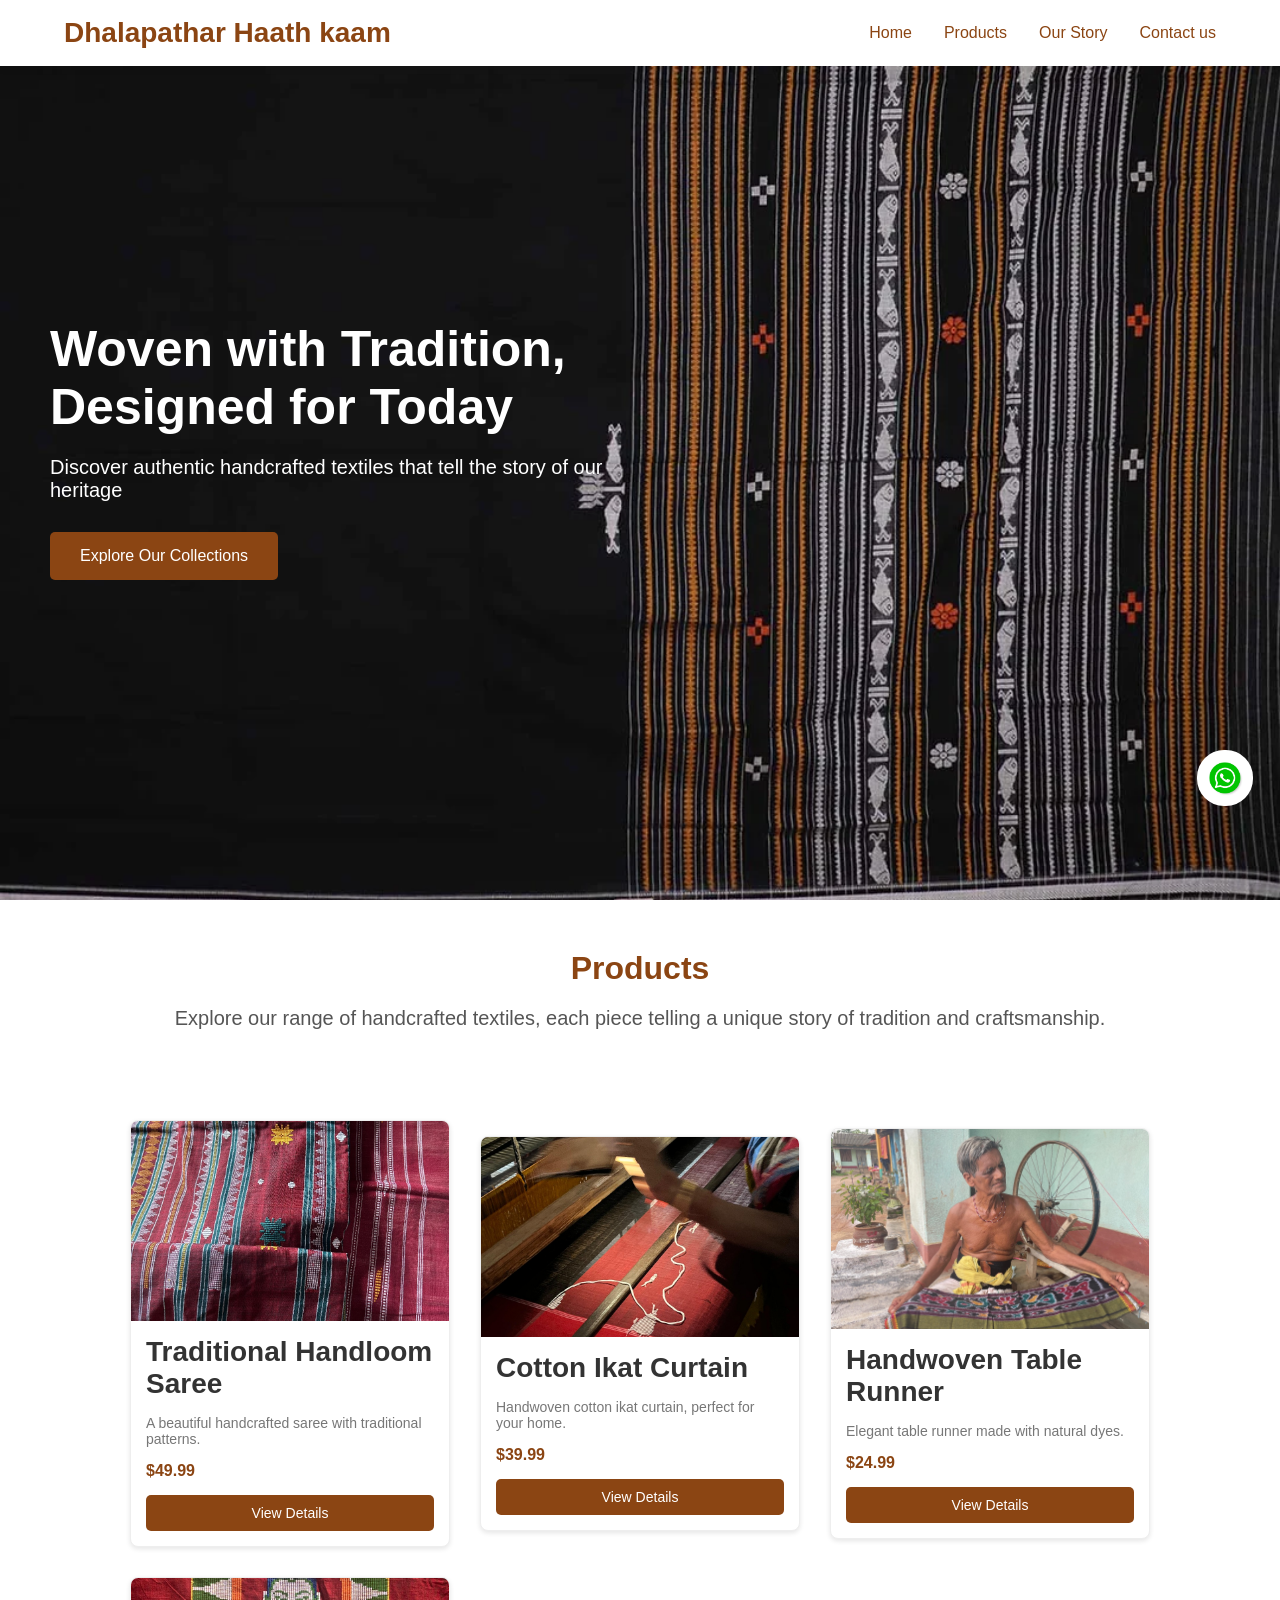
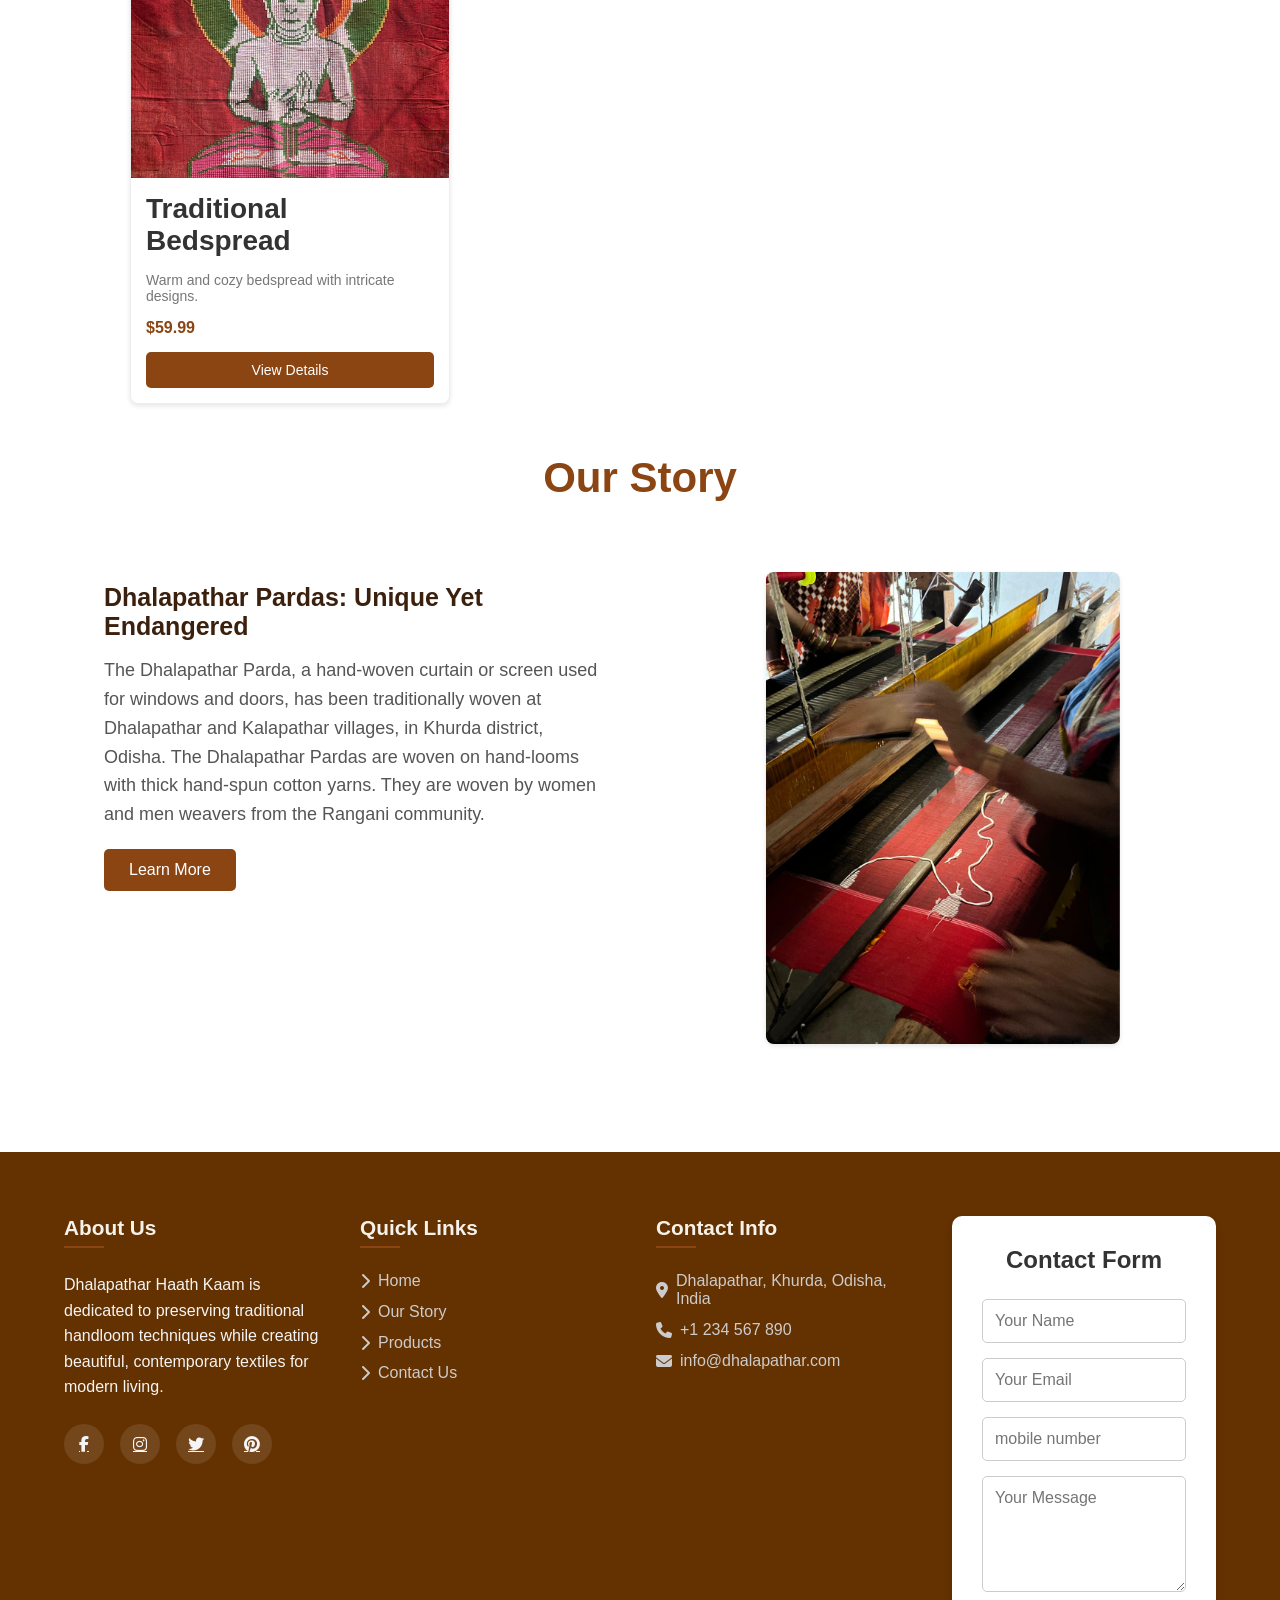
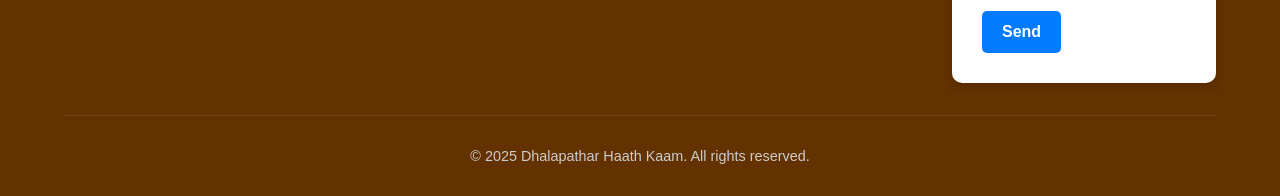
<file: index.html>
<!DOCTYPE html>
<html lang="en">
  <head>
    <meta charset="UTF-8" />
    <meta name="viewport" content="width=device-width, initial-scale=1.0" />
    <title>web</title>
    <link
    rel="stylesheet"
    href="https://cdnjs.cloudflare.com/ajax/libs/font-awesome/6.4.0/css/all.min.css"/>
    
    <link rel="stylesheet" href="style.css" />
  </head>
  
  <body>
    <nav>
      <div class="container nav-container">
        <div class="logo">Dhalapathar Haath kaam</div>
        <div class="hamburger" id="hamburger">
          <i class="fas fa-bars"></i>
        </div>
        <ul class="nav-menu" id="nav-menu">
          <li><a href="#home">Home</a></li>
          <li><a href="#products">Products</a></li>
          <li><a href="#our-story">Our Story</a></li>
          <li><a href="#contact">Contact us</a></li>
        </ul>
      </div>
    </nav>
    <div class="hero" id="home">
      <h1 class="hero-title">Woven with Tradition, Designed for Today</h1>
      <p class="hero-subtitle">
        Discover authentic handcrafted textiles that tell the story of our
        heritage
      </p>
      <a href="#" class="hero-button">Explore Our Collections</a>
    </div>
    <section class="products" id="products">
  <div class="container">
    <h2 id="product-section-title">Products</h2>
    <p id="product-section-description">
      Explore our range of handcrafted textiles, each piece telling a unique
      story of tradition and craftsmanship.
    </p>
  </div>
  <div id="product-container" class="product-grid">
    <!-- Products will be inserted here by JavaScript -->
    <p style="text-align: center; padding: 50px;">Loading products...</p>
  </div>
</section>
    <section class="our-story" id="our-story"> 
      <div class="container" >
        <div class="story-title">
          <h2>Our Story</h2>
        </div>
        <div class="story-content">
          <div class="text-content">
            <h2>Dhalapathar Pardas: Unique Yet Endangered</h2>
            <p class="subheading">The Dhalapathar Parda, a hand-woven curtain or screen used for windows and doors, has been traditionally woven at Dhalapathar and Kalapathar villages, in Khurda district, Odisha. 
              The Dhalapathar Pardas are woven on hand-looms with thick hand-spun cotton yarns. They are woven by women and men weavers from the Rangani community.</p>
              
              
              
              <a href="#" class="cta-button">Learn More</a>
            </div>
            
            <div class="visual-content">
              <img src="handloom images/002.jpeg" alt="Hand-loom weaving" class="slide active">
              <img src="handloom images/003.jpeg" alt="Colorful threads" class="slide">
              <img src="handloom images/004.jpeg" alt="Finished parda" class="slide">
            </div>
            
          </div>
        </div>
      </div>
    </div>
  </section>
    <footer id="contact">
      <div class="container">
        <div class="footer-content">
          <div class="footer-column">
            <h3>About Us</h3>
            <p>Dhalapathar Haath Kaam is dedicated to preserving traditional handloom techniques while creating beautiful, contemporary textiles for modern living.</p>
            <div class="social-links">
              <a href="#"><i class="fab fa-facebook-f"></i></a>
              <a href="#"><i class="fab fa-instagram"></i></a>
              <a href="#"><i class="fab fa-twitter"></i></a>
              <a href="#"><i class="fab fa-pinterest"></i></a>
            </div>
          </div>
          <div class="footer-column">
            <h3>Quick Links</h3>
            <ul class="footer-links">
              <li><a href="#home"><i class="fas fa-chevron-right"></i> Home</a></li>
              <li><a href="#our-story"><i class="fas fa-chevron-right"></i> Our Story</a></li>
              <li><a href="#products"><i class="fas fa-chevron-right"></i> Products</a></li>
              <li><a href="#contact"><i class="fas fa-chevron-right"></i> Contact Us</a></li>
            </ul>
          </div>
          <div class="footer-column">
            <h3>Contact Info</h3>
            <ul class="footer-links">
              <li><a href="#"><i class="fas fa-map-marker-alt"></i> Dhalapathar, Khurda, Odisha, India</a></li>
              <li><a href="tel:+1234567890"><i class="fas fa-phone"></i> +1 234 567 890</a></li>
              <li><a href="mailto:info@dhalapathar.com"><i class="fas fa-envelope"></i> info@dhalapathar.com</a></li>
            </ul>
          </div>
          <div class="forms">
            <form action="https://formspree.io/f/xnngwdyr" method="POST">
              <h1>Contact Form</h1>
              <input type="text" placeholder="Your Name" name="Name" />
              <input type="email" placeholder="Your Email" name="Email"/>
              <input type="number" placeholder="mobile number " name="mobile number"/>
              <textarea placeholder="Your Message" name="Message" rows="5" cols="50"></textarea>
              <button type="submit">Send</button>
            </form>
          </div>
          
          
        </div>
            <div class="footer-bottom">
              <p>&copy; 2025 Dhalapathar Haath Kaam. All rights reserved.</p>
            </div>
          </div>
        </footer>
        <div class="back-to-top" id="backToTop">
          <i class="fas fa-chevron-up"></i>
        </div>
        <div class="whatsapp">
          <a href="https://wa.me/918457978866" target="_blank">
            <img src="handloom images/whatsapp png.jpg" alt="whatsapp_logo" class="whatsapp-logo"/>
          </a>
        </div>
      </body>
      <script src="script.js"></script>
      </html>
</file>
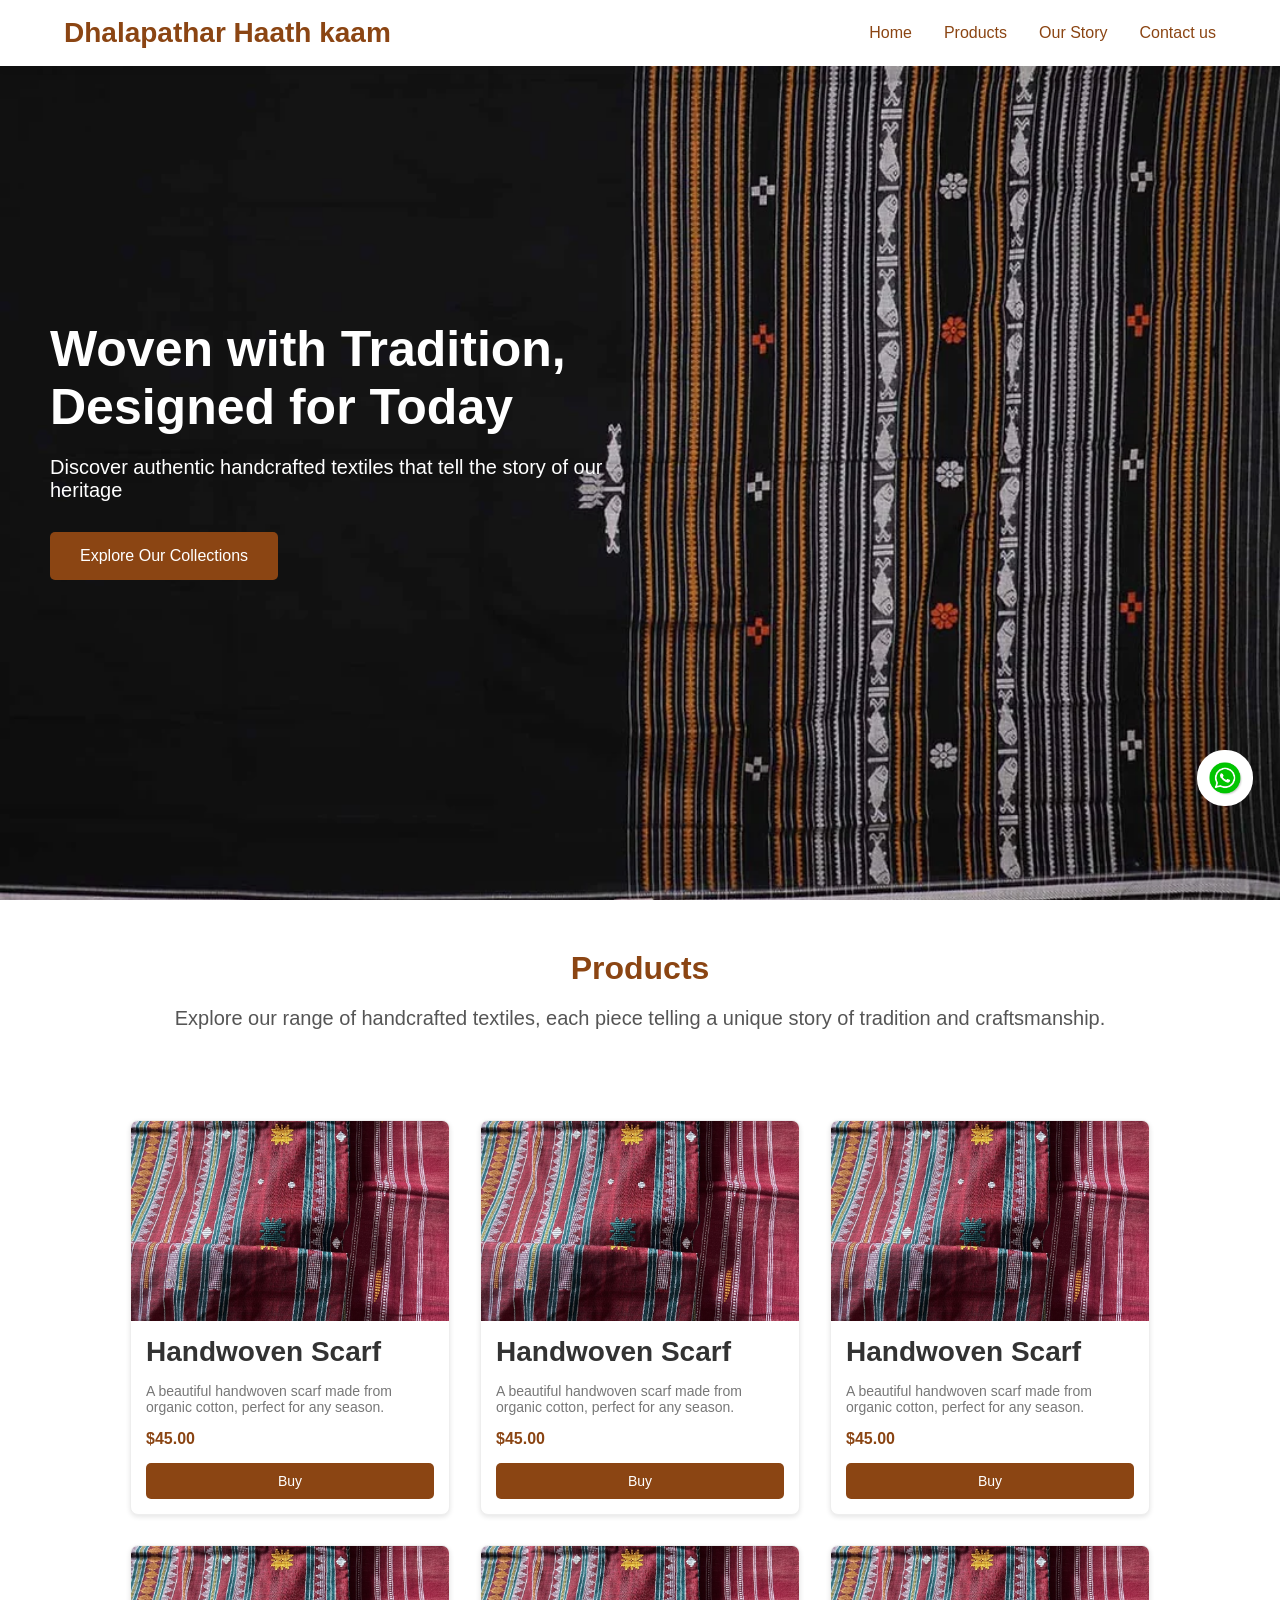
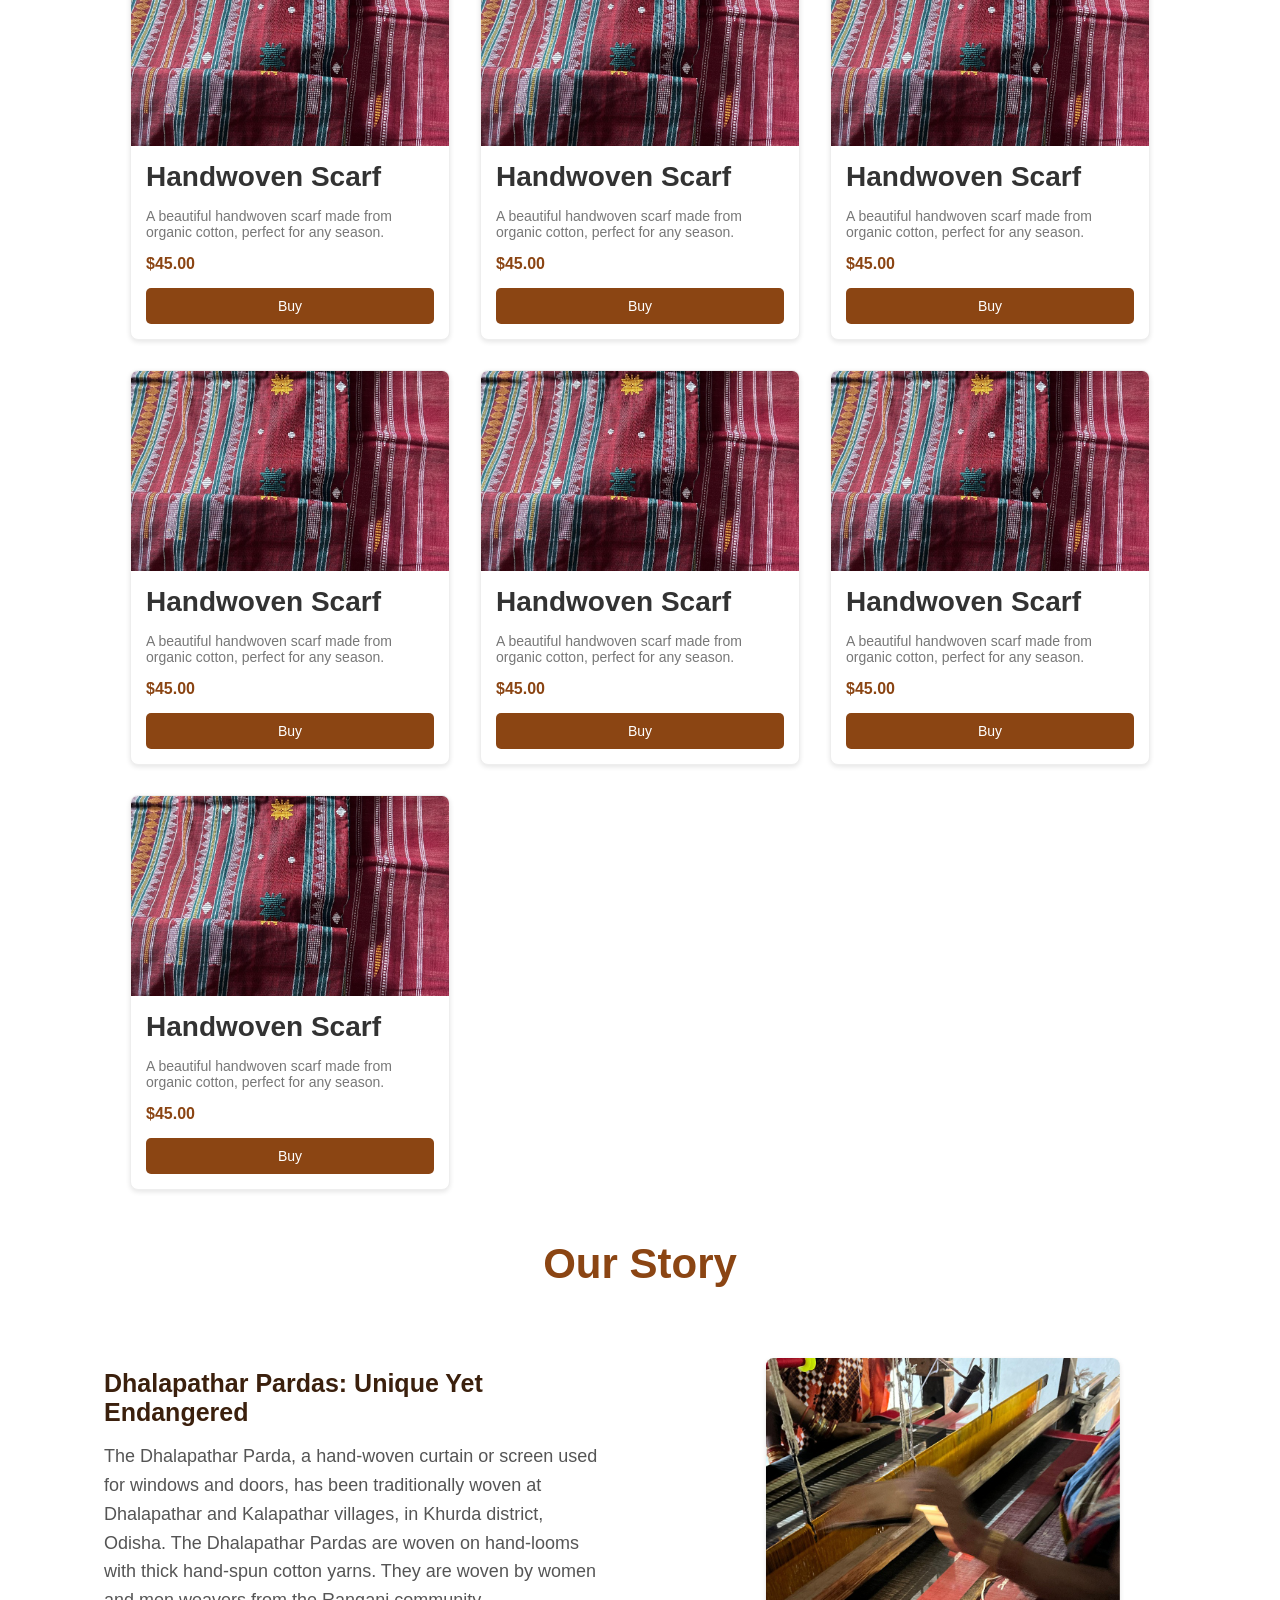
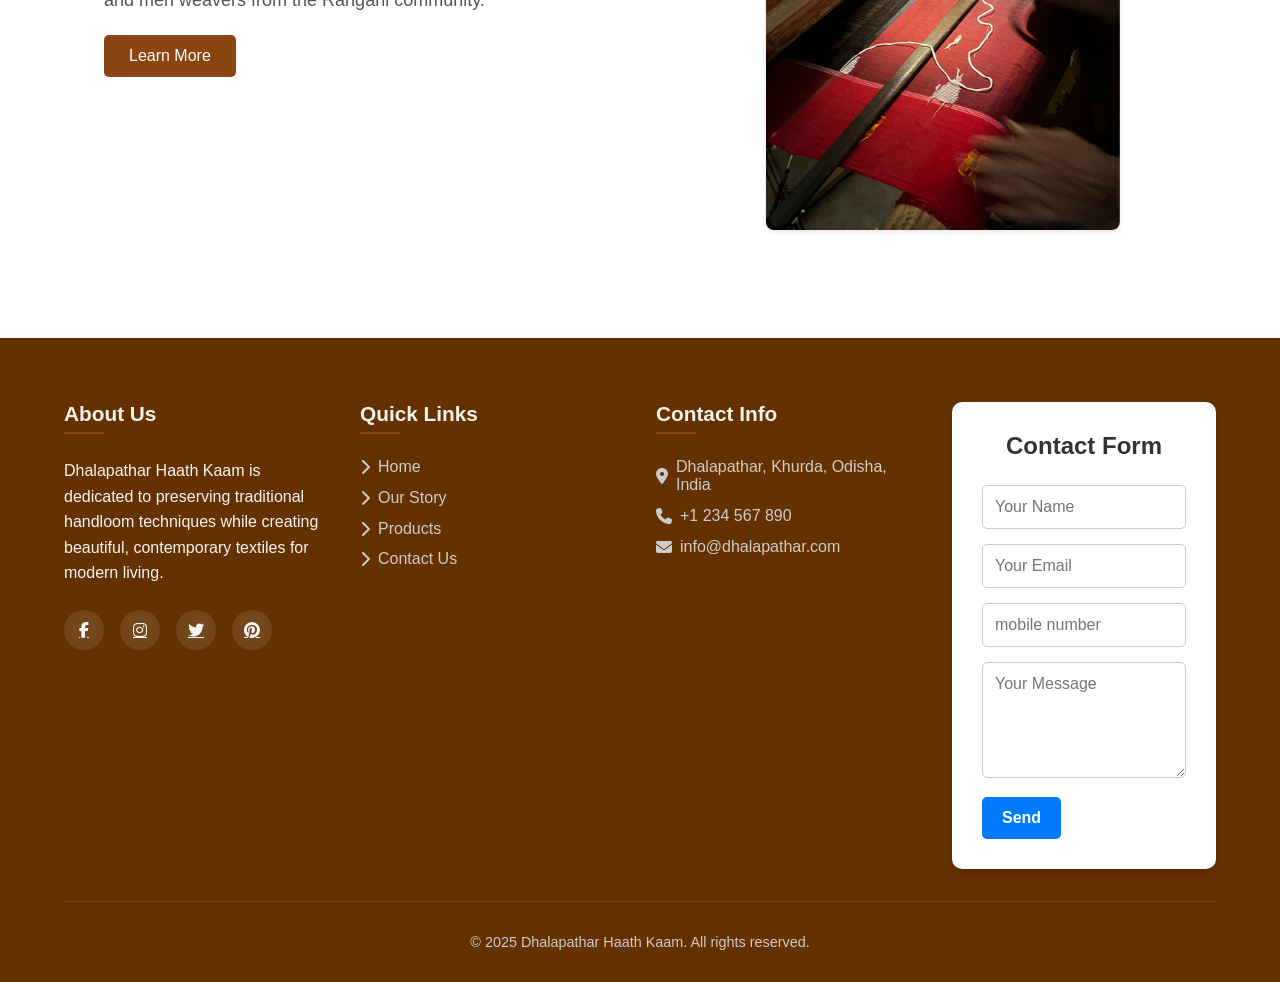
<file: main.html>
<!DOCTYPE html>
<html lang="en">
  <head>
    <meta charset="UTF-8" />
    <meta name="viewport" content="width=device-width, initial-scale=1.0" />
    <title>web</title>
    <link
    rel="stylesheet"
    href="https://cdnjs.cloudflare.com/ajax/libs/font-awesome/6.4.0/css/all.min.css"/>
    
    <link rel="stylesheet" href="style.css" />
  </head>
  
  <body>
    <nav>
      <div class="container nav-container">
        <div class="logo">Dhalapathar Haath kaam</div>
        <div class="hamburger" id="hamburger">
          <i class="fas fa-bars"></i>
        </div>
        <ul class="nav-menu" id="nav-menu">
          <li><a href="#home">Home</a></li>
          <li><a href="#products">Products</a></li>
          <li><a href="#our-story">Our Story</a></li>
          <li><a href="#contact">Contact us</a></li>
        </ul>
      </div>
    </nav>
    <div class="hero" id="home">
      <h1 class="hero-title">Woven with Tradition, Designed for Today</h1>
      <p class="hero-subtitle">
        Discover authentic handcrafted textiles that tell the story of our
        heritage
      </p>
      <a href="#" class="hero-button">Explore Our Collections</a>
    </div>
    <section class="products" id="products">
      <div class="container">
        <h2 id="product-section-title"> Products</h2>
        <p id="product-section-description">
          Explore our range of handcrafted textiles, each piece telling a unique
          story of tradition and craftsmanship.
        </p>
      </div>
      <div class="product-grid">
        <div class="product-card">
          <img
          src="handloom images/001.jpeg"
            alt="-image-"
            class="product-image"
            />
            <h3 class="product-title">Handwoven Scarf</h3>
            <p class="product-description">
              A beautiful handwoven scarf made from organic cotton, perfect for
            any season.
          </p>
          <p class="product-price">$45.00</p>
          <button class="product-button">Buy</button>
        </div>
        
        <div class="product-card">
          <img
          src="handloom images/001.jpeg"
            alt="-image-"
            class="product-image"
            />
            <h3 class="product-title">Handwoven Scarf</h3>
            <p class="product-description">
              A beautiful handwoven scarf made from organic cotton, perfect for
              any season.
            </p>
            <p class="product-price">$45.00</p>
            <button class="product-button">Buy</button>
        </div>
        <div class="product-card">
          <img
          src="handloom images/001.jpeg"
          alt="-image-"
          class="product-image"/>
          <h3 class="product-title">Handwoven Scarf</h3>
          <p class="product-description">
            A beautiful handwoven scarf made from organic cotton, perfect for
            any season.
          </p>
          <p class="product-price">$45.00</p>
          <button class="product-button">Buy</button>
        </div>
        <div class="product-card">
          <img
          src="handloom images/001.jpeg"
          alt="-image-"
          class="product-image"
          />
          <h3 class="product-title">Handwoven Scarf</h3>
          <p class="product-description">
            A beautiful handwoven scarf made from organic cotton, perfect for
            any season.
          </p>
          <p class="product-price">$45.00</p>
          <button class="product-button">Buy</button>
        </div>
        <div class="product-card">
          <img
          src="handloom images/001.jpeg"
          alt="-image-"
          class="product-image"
          />
          <h3 class="product-title">Handwoven Scarf</h3>
          <p class="product-description">
            A beautiful handwoven scarf made from organic cotton, perfect for
            any season.
          </p>
          <p class="product-price">$45.00</p>
          <button class="product-button">Buy</button>
        </div>
        <div class="product-card">
          <img
          src="handloom images/001.jpeg"
          alt="-image-"
          class="product-image"
          />
          <h3 class="product-title">Handwoven Scarf</h3>
          <p class="product-description">
            A beautiful handwoven scarf made from organic cotton, perfect for
            any season.
          </p>
          <p class="product-price">$45.00</p>
          <button class="product-button">Buy</button>
        </div>
        <div class="product-card">
          <img
          src="handloom images/001.jpeg"
          alt="-image-"
          class="product-image"
          />
          <h3 class="product-title">Handwoven Scarf</h3>
          <p class="product-description">
            A beautiful handwoven scarf made from organic cotton, perfect for
            any season.
          </p>
          <p class="product-price">$45.00</p>
          <button class="product-button">Buy</button>
        </div>
        <div class="product-card">
          <img
          src="handloom images/001.jpeg"
          alt="-image-"
          class="product-image"
          />
          <h3 class="product-title">Handwoven Scarf</h3>
          <p class="product-description">
            A beautiful handwoven scarf made from organic cotton, perfect for
            any season.
          </p>
          <p class="product-price">$45.00</p>
          <button class="product-button">Buy</button>
        </div>
        
        <div class="product-card">
          <img
          src="handloom images/001.jpeg"
          alt="-image-"
          class="product-image"
          />
          <h3 class="product-title">Handwoven Scarf</h3>
          <p class="product-description">
            A beautiful handwoven scarf made from organic cotton, perfect for
            any season.
          </p>
          <p class="product-price">$45.00</p>
          <button class="product-button">Buy</button>
        </div>
        <div class="product-card">
          <img
          src="handloom images/001.jpeg"
          alt="-image-"
          class="product-image"
          />
          <h3 class="product-title">Handwoven Scarf</h3>
          <p class="product-description">
            A beautiful handwoven scarf made from organic cotton, perfect for
            any season.
          </p>
          <p class="product-price">$45.00</p>
          <button class="product-button">Buy</button>
        </div>
        
      </div>
    </section>
    <section class="our-story" id="our-story"> 
      <div class="container" >
        <div class="story-title">
          <h2>Our Story</h2>
        </div>
        <div class="story-content">
          <div class="text-content">
            <h2>Dhalapathar Pardas: Unique Yet Endangered</h2>
            <p class="subheading">The Dhalapathar Parda, a hand-woven curtain or screen used for windows and doors, has been traditionally woven at Dhalapathar and Kalapathar villages, in Khurda district, Odisha. 
              The Dhalapathar Pardas are woven on hand-looms with thick hand-spun cotton yarns. They are woven by women and men weavers from the Rangani community.</p>
              
              
              
              <a href="#" class="cta-button">Learn More</a>
            </div>
            
            <div class="visual-content">
              <img src="handloom images/002.jpeg" alt="Hand-loom weaving" class="slide active">
              <img src="handloom images/005.jpeg" alt="Colorful threads" class="slide">
              <img src="handloom images/004.jpeg" alt="Finished parda" class="slide">
              <img src="handloom images/006.jpeg" alt="Finished parda" class="slide">
              <img src="handloom images/007.jpeg" alt="Finished parda" class="slide">
            </div>
            
          </div>
        </div>
      </div>
    </div>
  </section>
    <footer id="contact">
      <div class="container">
        <div class="footer-content">
          <div class="footer-column">
            <h3>About Us</h3>
            <p>Dhalapathar Haath Kaam is dedicated to preserving traditional handloom techniques while creating beautiful, contemporary textiles for modern living.</p>
            <div class="social-links">
              <a href="#"><i class="fab fa-facebook-f"></i></a>
              <a href="#"><i class="fab fa-instagram"></i></a>
              <a href="#"><i class="fab fa-twitter"></i></a>
              <a href="#"><i class="fab fa-pinterest"></i></a>
            </div>
          </div>
          <div class="footer-column">
            <h3>Quick Links</h3>
            <ul class="footer-links">
              <li><a href="#home"><i class="fas fa-chevron-right"></i> Home</a></li>
              <li><a href="#our-story"><i class="fas fa-chevron-right"></i> Our Story</a></li>
              <li><a href="#products"><i class="fas fa-chevron-right"></i> Products</a></li>
              <li><a href="#contact"><i class="fas fa-chevron-right"></i> Contact Us</a></li>
            </ul>
          </div>
          <div class="footer-column">
            <h3>Contact Info</h3>
            <ul class="footer-links">
              <li><a href="#"><i class="fas fa-map-marker-alt"></i> Dhalapathar, Khurda, Odisha, India</a></li>
              <li><a href="tel:+1234567890"><i class="fas fa-phone"></i> +1 234 567 890</a></li>
              <li><a href="mailto:info@dhalapathar.com"><i class="fas fa-envelope"></i> info@dhalapathar.com</a></li>
            </ul>
          </div>
          <div class="forms">
            <form action="https://formspree.io/f/xnngwdyr" method="POST">
              <h1>Contact Form</h1>
              <input type="text" placeholder="Your Name" name="Name" />
              <input type="email" placeholder="Your Email" name="Email"/>
              <input type="number" placeholder="mobile number " name="mobile number"/>
              <textarea placeholder="Your Message" name="Message" rows="5" cols="50"></textarea>
              <button type="submit">Send</button>
            </form>
          </div>
          
          
        </div>
            <div class="footer-bottom">
              <p>&copy; 2025 Dhalapathar Haath Kaam. All rights reserved.</p>
            </div>
          </div>
        </footer>
        <div class="back-to-top" id="backToTop">
          <i class="fas fa-chevron-up"></i>
        </div>
        <div class="whatsapp">
          <a href="https://wa.me/918457978866" target="_blank">
            <img src="handloom images/whatsapp png.jpg" alt="whatsapp_logo" class="whatsapp-logo"/>
          </a>
        </div>
      </body>
      <script src="script.js"></script>
      </html>
</file>
<file: style.css>
* {
  margin: 0;
  padding: 0;
  box-sizing: border-box;
  font-family: "Segoe UI", Tahoma, Geneva, Verdana, sans-serif;
}

body {
  box-sizing: border-box;
  font-family: sans-serif;
}

.container {
  width: 90%;
  max-width: 1200px;
  margin: 0 auto;
}

.nav-container {
  display: flex;
  justify-content: space-between;
  align-items: center;
}

.nav-menu li {
  margin-left: 2rem;
  font-weight: 500;
  transition: all 0.3s ease-in-out;
  text-decoration: none;
}
.nav-menu li a {
  text-decoration: none;
  color: #8b4513;
  font-size: 1rem;
  transition: color 0.3s;
  padding: 0.5rem 0;
  display: block;
  transition: color 0.3s ease;
}

nav {
  padding: 1.5rem 0;
  background-color: #fff;
  box-shadow: 0 2px 10px rgba(0, 0, 0, 0.05);
  position: fixed;
  width: 100%;
  top: 0;
  z-index: 100;
  transition: all 0.3s ease;
  padding-top: 30px;
  padding: 1rem 0;
  transition: all 0.3 ease;
}

.nav-menu {
  display: flex;
  list-style: none;
}

.nav-menu li:hover a {
  color: #8b4513;
}

.hamburger {
  display: none;
  cursor: pointer;
  font-size: 1.5rem;
  color: #8b4513;
}

.logo {
  font-size: 1.75rem;
  font-weight: bold;
  color: #8b4513;
}

.off-screen-menu.active {
  right: 0;
}

.hero {
  background: url("handloom images/handloom-dhalapathar-cotton-ikat-saree-handloom-sareecotton-priyadarshini-handloom-492703.jpg")
    no-repeat center center/cover;
  height: 100vh;
  display: flex;
  flex-direction: column;
  justify-content: center;
  align-items: flex-start;
  padding: 0 50px;
  color: #fff;
  text-align: left;
}
.hero-title {
  font-size: 50px;
  font-weight: 700;
  margin-bottom: 20px;
  max-width: 600px;
}
.hero-subtitle {
  font-size: 20px;
  margin-bottom: 30px;
  max-width: 600px;
}
.hero-button {
  padding: 15px 30px;
  background-color: #8b4513;
  color: #fff;
  border: none;
  text-decoration: none;
  font-size: 16px;
  border-radius: 5px;
  transition: background-color 0.3s ease;
  align-items: center;
  cursor: pointer;
}
.hero-button:hover {
  background-color: #a0522d;
}
.products h2 {
  text-align: center;
  font-size: 32px;
  margin-bottom: 10px;
  color: #8b4513;
  padding-top: 50px;
}
#product-section-description {
  text-align: center;
  padding-top: 10px;
  font-size: 20px;
  margin-bottom: 40px;
  color: #555;
}
.product-grid {
  display: grid;
  grid-template-columns: repeat(auto-fit, minmax(280px, 25vw));
  gap: 30px;
  padding: 50px 20px 50px 20px;
  justify-content: center;
  justify-items: center;
  align-items: center;
}
.product-container {
  display: grid;
  grid-template-columns: repeat(auto-fill, minmax(280px, 1fr));
  gap: 30px;
  padding: 50px 20px;
  max-width: 1200px;
  margin: 0 auto;
}
.product-card img {
  width: 100%;
  height: 200px;
  object-fit: cover;
  transition: transform 0.3s ease;
  position: relative;
}
.product-card {
  background-color: #fff;
  border: 1px solid #eee;
  border-radius: 8px;
  overflow: hidden;
  box-shadow: 0 2px 5px rgba(0, 0, 0, 0.1);
  transition: transform 0.3s ease, box-shadow 0.3s ease;
  cursor: pointer;
  display: flex;
  flex-direction: column;
  justify-content: space-between;
}
.product-card:hover {
  transform: translateY(-5px);
  box-shadow: 0 4px 15px rgba(0, 0, 0, 0.2);
}
.product-card img:hover {
  transform: scale(1.05);
}
.product-title {
  font-size: 28px;
  font-weight: 600;
  margin: 15px;
  color: #333;
}
.product-description {
  font-size: 14px;
  color: #777;
  margin: 0 15px 15px 15px;
  flex-grow: 1;
}
.product-price {
  font-size: 16px;
  font-weight: 700;
  color: #8b4513;
  margin: 0 15px 15px 15px;
}
.product-button {
  padding: 10px 15px;
  background-color: #8b4513;
  color: #fff;
  border: none;
  text-decoration: none;
  font-size: 14px;
  border-radius: 5px;
  transition: background-color 0.3s ease;
  align-items: center;
  cursor: pointer;
  margin: 0 15px 15px 15px;
}

.product-button:hover {
  background-color: #a0522d;
}
.story-title {
  font-size: 28px;
  color: #8b4513;
  margin-bottom: 20px;
  text-align: center;
}
.story-content {
  display: flex;
  flex-wrap: wrap;
  align-items: center;
  gap: 60px;
  padding: 50px 20px;
  justify-content: center;
}
.text-content {
  flex: 1;
  min-width: 300px;
  max-width: 600px;
  text-align: left;
  padding: 20px;
  padding-top: 0px;
}
.text-content h2 {
  font-size: 25px;
  color: #3b200d;
  margin-bottom: 15px;
}
.subheading {
  font-size: 18px;
  color: #555;
  margin-bottom: 20px;
  line-height: 1.6;
}
.cta-button {
  display: inline-block;
  padding: 12px 25px;
  background-color: #8b4513;
  color: #fff;
  text-decoration: none;
  font-size: 16px;
  border-radius: 5px;
  transition: background-color 0.3s ease;
  cursor: pointer;
}
.cta-button:hover {
  background-color: #a0522d;
}

.visual-content {
  flex: 1;
  min-width: 300px;
  display: flex;
  justify-content: center;

  position: relative; 
  min-height: 350px;  
}
.slide {
  position: absolute;
  top: 0;
  left: 50%;
  transform: translateX(-50%); 

  max-width: 70%;
  height: auto;
  border-radius: 8px;
  box-shadow: 0 2px 5px rgba(0, 0, 0, 0.1);

  opacity: 0;
  transition: opacity 1s ease-in-out;
}
.slide.active {
  opacity: 1;

}
.visual-content img {
  max-width: 70%;
  height: auto;
  border-radius: 8px;
  box-shadow: 0 2px 5px rgba(0, 0, 0, 0.1);
}

footer {
  margin-top: 20vh;
  background-color: #643101;
  color: whitesmoke;
  padding: 4rem 0 2rem;
}

.footer-content {
  display: grid;
  grid-template-columns: repeat(auto-fit, minmax(250px, 1fr));
  gap: 2rem;
  margin-bottom: 2rem;
}

.footer-column h3 {
  font-size: 1.3rem;
  margin-bottom: 1.5rem;
  color: #f5f1eb;
  position: relative;
  padding-bottom: 0.5rem;
}

.footer-column h3::after {
  content: "";
  position: absolute;
  width: 40px;
  height: 2px;
  background-color: #8b4513;
  bottom: 0;
  left: 0;
}

.footer-column p {
  line-height: 1.6;
  margin-bottom: 1rem;
}

.footer-links {
  list-style: none;
}

.footer-links li {
  margin-bottom: 0.8rem;
}

.footer-links a {
  color: #ccc;
  text-decoration: none;
  transition: all 0.3s ease;
  display: flex;
  align-items: center;
  gap: 0.5rem;
}
.footer-links a:hover {
  color: #a0522d;
  padding-left: 5px;
}

.social-links {
  display: flex;
  gap: 1rem;
  margin-top: 1.5rem;
}

.social-links a {
  display: flex;
  align-items: center;
  justify-content: center;
  width: 40px;
  height: 40px;
  background-color: rgba(255, 255, 255, 0.1);
  border-radius: 50%;
  color: whitesmoke;
  transition: all 0.3s ease;
}

.social-links a:hover {
  background-color: #8b4513;
  transform: translateY(-3px);
}

.footer-bottom {
  text-align: center;
  padding-top: 2rem;
  border-top: 1px solid rgba(255, 255, 255, 0.1);
  font-size: 0.9rem;
  color: #ccc;
}

.back-to-top {
  position: fixed;
  bottom: 30px;
  right: 30px;
  width: 50px;
  height: 50px;
  background-color: #8b4513;
  color: whitesmoke;
  border-radius: 50%;
  display: flex;
  justify-content: center;
  align-items: center;
  font-size: 1.2rem;
  cursor: pointer;
  transition: all 0.3s ease;
  opacity: 0;
  visibility: hidden;
  z-index: 999;
  box-shadow: 0 4px 10px rgba(0, 0, 0, 0.2);
}

.back-to-top.active {
  opacity: 1;
  visibility: visible;
}

.back-to-top:hover {
  background-color: #6b3300;
  transform: translateY(-3px);
}
.whatsapp {
  position: fixed;
  bottom: 90px;
  right: 27px;
  z-index: 1000;
  cursor: pointer;
  display: inline-block;
}
.whatsapp a {
  display: inline-block;
}
.whatsapp-logo {
  display: block; 
  height: 56px; 
  width: auto;
  border-radius: 27px;
}
.whatsapp-logo:hover {
  transform: scale(1.1);
  box-shadow: #333 0px 0px 8px;
}
.forms {
  background-color: #ffffff;
  padding: 30px;
  border-radius: 10px;
  box-shadow: 0 4px 8px rgba(0, 0, 0, 0.1);
  width: 100%;
  max-width: 400px;
  box-sizing: border-box;
  display: flex;
  flex-direction: column;
}
.forms h1 {
  text-align: center;
  color: #333;
  margin-bottom: 25px;
  font-size: 24px;
}
.forms input[type="text"],
.forms input[type="email"],
.forms input[type="number"],
.forms textarea {
  width: 100%;
  padding: 12px;
  margin-bottom: 15px;
  border: 1px solid #ccc;
  border-radius: 5px;
  box-sizing: border-box;
  font-size: 16px;
  transition: border-color 0.3s ease;
}
.forms input[type="number"] { }
.forms input:focus,
.forms textarea:focus {
  border-color: #007bff;
  outline: none;
}
.forms button[type="submit"] {
  background-color: #007bff; 
  color: white;
  padding: 12px 20px;
  border: none;
  border-radius: 5px;
  cursor: pointer;
  font-size: 16px;
  font-weight: bold;
  transition: background-color 0.3s ease; 
}
.forms button[type="submit"]:hover {
  background-color: #0056b3; 
}
@media (max-width: 768px) {
  .nav-menu {
    display: none;

    flex-direction: column;
    width: 100%;
    position: absolute;
    top: 60px;
    left: 0;
    background-color: #fff;
    transform: translateX(-100%);
    transition: opacity 0.3s ease;
    transition: transform 0.4s ease-out;
    visibility: hidden;
  }

  .nav-menu.active {
    display: flex;
    transform: translateX(0);
    visibility: visible;
  }

  .nav-menu li {
    margin: 1rem 0;
    text-align: center;
    margin: 0;
    width: 100%;
    border-bottom: 1px solid #eee;
  }

  .hamburger {
    display: block;
  }
  .nav-menu li a {
    padding: 1rem 0;
  }
}
nav.scrolled {
  padding: 0.75rem 0;
  box-shadow: 0 2px 10px rgba(0, 0, 0, 0.1);
}
</file>
